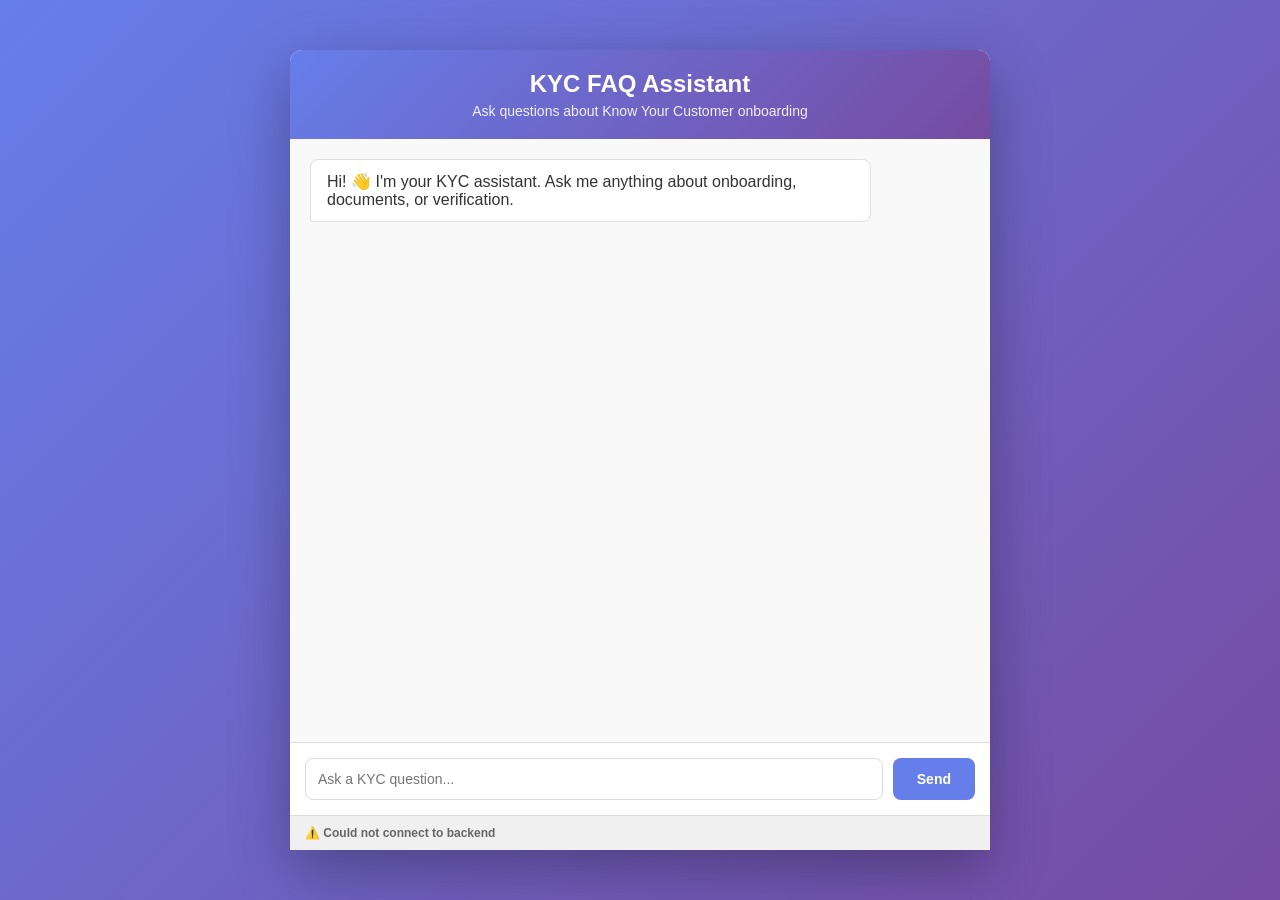
<file: 2-kyc-chatbot/frontend/index.html>
<!DOCTYPE html>
<html lang="en">
<head>
    <meta charset="UTF-8">
    <meta name="viewport" content="width=device-width, initial-scale=1.0">
    <title>KYC FAQ Chatbot</title>
    <link rel="stylesheet" href="styles.css">
</head>
<body>
    <div class="container">
        <!-- Header -->
        <div class="header">
            <h1>KYC FAQ Assistant</h1>
            <p>Ask questions about Know Your Customer onboarding</p>
        </div>

        <!-- Chat Display Area -->
        <div class="chat-box" id="chatBox">
            <!-- Messages will appear here -->
        </div>

        <!-- Input Area -->
        <div class="input-area">
            <input 
                type="text" 
                id="userInput" 
                placeholder="Ask a KYC question..." 
                autocomplete="off"
            >
            <button id="sendBtn">Send</button>
        </div>

        <!-- Status & Info -->
        <div class="status">
            <span id="status">Ready</span>
            <span id="tokenInfo"></span>
        </div>
    </div>

    <script src="app.js"></script>
</body>
</html>
</file>
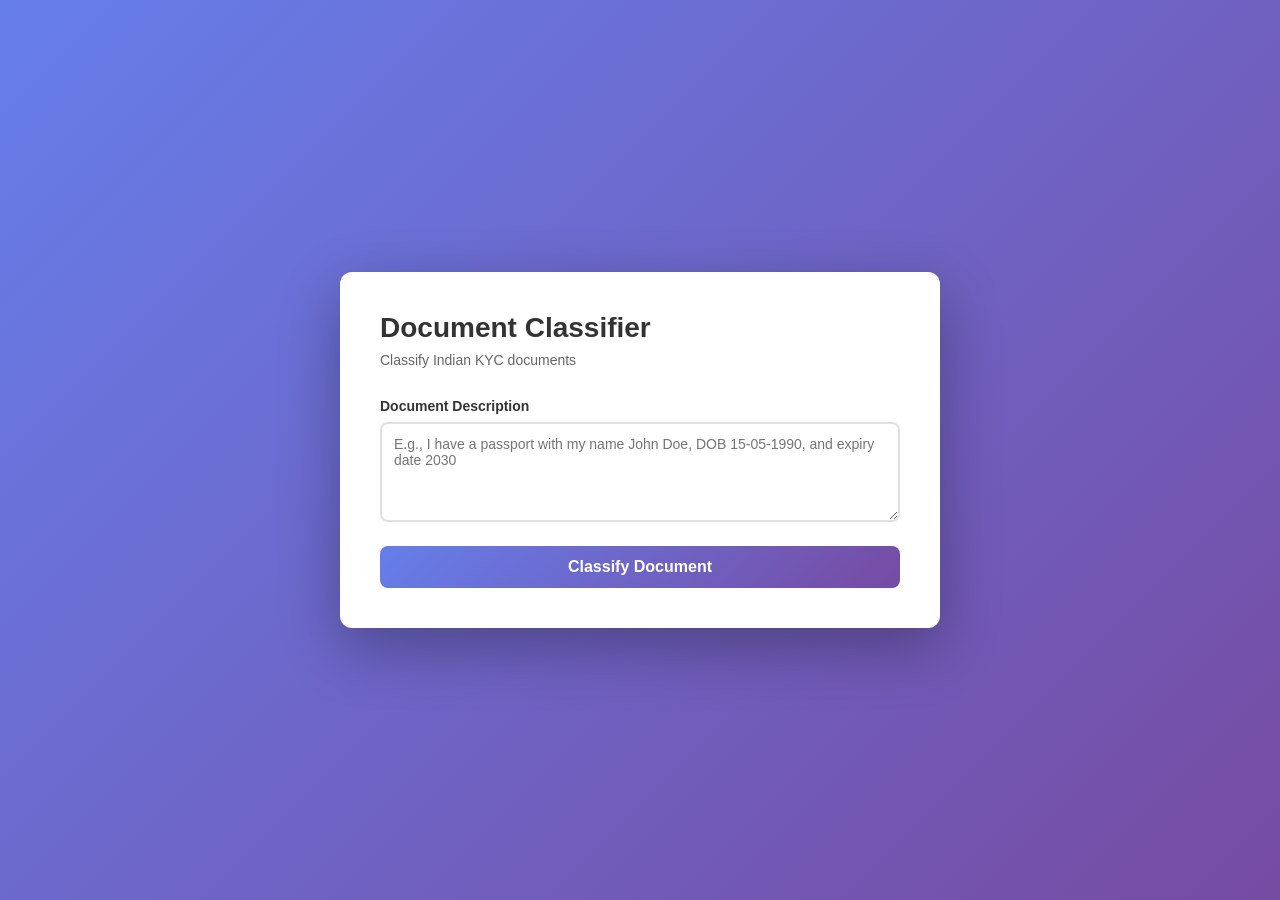
<file: 3-document-classifier/frontend/index.html>
<!DOCTYPE html>
<html lang="en">
<head>
    <meta charset="UTF-8">
    <meta name="viewport" content="width=device-width, initial-scale=1.0">
    <title>KYC Document Classifier</title>
    <link rel="stylesheet" href="styles.css">
</head>
<body>
    <div class="container">
        <h1>Document Classifier</h1>
        <p class="subtitle">Classify Indian KYC documents</p>
        
        <form id="classifierForm">
            <div class="form-group">
                <label for="description">Document Description</label>
                <textarea 
                    id="description" 
                    placeholder="E.g., I have a passport with my name John Doe, DOB 15-05-1990, and expiry date 2030"
                    required
                ></textarea>
            </div>
            
            <button type="submit" class="btn-submit">Classify Document</button>
        </form>
        
        <div id="loading" class="loading hidden">
            <div class="spinner"></div>
            <p>Classifying...</p>
        </div>
        
        <div id="result" class="result hidden">
            <div class="result-header">
                <h2>Classification Result</h2>
                <button id="closeResult" class="btn-close">✕</button>
            </div>
            
            <div class="result-grid">
                <div class="result-item">
                    <label>Document Type</label>
                    <div class="value"><span id="docType"></span> <span class="confidence" id="docTypeConf"></span></div>
                </div>
                
                <div class="result-item">
                    <label>Name</label>
                    <div class="value"><span id="name"></span> <span class="confidence" id="nameConf"></span></div>
                </div>
                
                <div class="result-item">
                    <label>DOB</label>
                    <div class="value"><span id="dob"></span> <span class="confidence" id="dobConf"></span></div>
                </div>
                
                <div class="result-item full-width">
                    <label>Action</label>
                    <div class="value action" id="action"></div>
                </div>
            </div>
            
            <div class="raw-json">
                <details>
                    <summary>Raw JSON</summary>
                    <pre id="rawJson"></pre>
                </details>
            </div>
        </div>
        
        <div id="error" class="error hidden">
            <div class="error-header">
                <h3>Error</h3>
                <button id="closeError" class="btn-close">✕</button>
            </div>
            <p id="errorMessage"></p>
        </div>
    </div>
    
    <script src="app.js"></script>
</body>
</html>
</file>
<file: 2-kyc-chatbot/frontend/styles.css>
/* ========================================
   Global Styles
   ======================================== */

* {
    margin: 0;
    padding: 0;
    box-sizing: border-box;
}

body {
    font-family: -apple-system, BlinkMacSystemFont, 'Segoe UI', Roboto, Oxygen, Ubuntu, Cantarell, sans-serif;
    background: linear-gradient(135deg, #667eea 0%, #764ba2 100%);
    min-height: 100vh;
    display: flex;
    justify-content: center;
    align-items: center;
    padding: 20px;
}

/* ========================================
   Container
   ======================================== */

.container {
    width: 100%;
    max-width: 700px;
    background: white;
    border-radius: 12px;
    box-shadow: 0 20px 60px rgba(0, 0, 0, 0.3);
    display: flex;
    flex-direction: column;
    height: 90vh;
    max-height: 800px;
}

/* ========================================
   Header
   ======================================== */

.header {
    background: linear-gradient(135deg, #667eea 0%, #764ba2 100%);
    color: white;
    padding: 20px;
    border-radius: 12px 12px 0 0;
    text-align: center;
}

.header h1 {
    font-size: 24px;
    margin-bottom: 5px;
}

.header p {
    font-size: 14px;
    opacity: 0.9;
}

/* ========================================
   Chat Box
   ======================================== */

.chat-box {
    flex: 1;
    overflow-y: auto;
    padding: 20px;
    background: #f9f9f9;
    display: flex;
    flex-direction: column;
    gap: 12px;
}

/* Message Styles */
.message {
    padding: 12px 16px;
    border-radius: 8px;
    word-wrap: break-word;
    max-width: 85%;
    animation: slideIn 0.3s ease-out;
}

@keyframes slideIn {
    from {
        opacity: 0;
        transform: translateY(10px);
    }
    to {
        opacity: 1;
        transform: translateY(0);
    }
}

.user-message {
    background: #667eea;
    color: white;
    align-self: flex-end;
    border-bottom-right-radius: 2px;
}

.assistant-message {
    background: white;
    color: #333;
    border: 1px solid #e0e0e0;
    align-self: flex-start;
    border-bottom-left-radius: 2px;
}

.assistant-message a {
    color: #667eea;
    text-decoration: none;
}

.assistant-message a:hover {
    text-decoration: underline;
}

/* ========================================
   Input Area
   ======================================== */

.input-area {
    display: flex;
    gap: 10px;
    padding: 15px;
    background: white;
    border-top: 1px solid #e0e0e0;
}

#userInput {
    flex: 1;
    padding: 12px;
    border: 1px solid #ddd;
    border-radius: 8px;
    font-size: 14px;
    outline: none;
    transition: border-color 0.2s;
}

#userInput:focus {
    border-color: #667eea;
}

#sendBtn {
    padding: 12px 24px;
    background: #667eea;
    color: white;
    border: none;
    border-radius: 8px;
    cursor: pointer;
    font-size: 14px;
    font-weight: 600;
    transition: background 0.2s;
}

#sendBtn:hover {
    background: #764ba2;
}

#sendBtn:active {
    transform: scale(0.98);
}

#sendBtn:disabled {
    background: #ccc;
    cursor: not-allowed;
}

/* ========================================
   Status & Token Info
   ======================================== */

.status {
    padding: 10px 15px;
    background: #f0f0f0;
    border-top: 1px solid #ddd;
    font-size: 12px;
    color: #666;
    display: flex;
    justify-content: space-between;
}

#status {
    font-weight: 600;
}

#tokenInfo {
    color: #764ba2;
}

/* ========================================
   Responsive Design
   ======================================== */

@media (max-width: 600px) {
    .container {
        border-radius: 0;
        height: 100vh;
        max-height: none;
    }

    .header {
        border-radius: 0;
    }

    .message {
        max-width: 95%;
    }
}
</file>
<file: 3-document-classifier/frontend/styles.css>
* {
    margin: 0;
    padding: 0;
    box-sizing: border-box;
}

body {
    font-family: -apple-system, BlinkMacSystemFont, 'Segoe UI', Roboto, Oxygen, Ubuntu, Cantarell, sans-serif;
    background: linear-gradient(135deg, #667eea 0%, #764ba2 100%);
    min-height: 100vh;
    display: flex;
    align-items: center;
    justify-content: center;
    padding: 20px;
}

.container {
    background: white;
    border-radius: 12px;
    box-shadow: 0 20px 60px rgba(0, 0, 0, 0.3);
    padding: 40px;
    max-width: 600px;
    width: 100%;
}

h1 {
    color: #333;
    margin-bottom: 8px;
    font-size: 28px;
}

.subtitle {
    color: #666;
    margin-bottom: 30px;
    font-size: 14px;
}

.form-group {
    margin-bottom: 20px;
}

label {
    display: block;
    margin-bottom: 8px;
    color: #333;
    font-weight: 600;
    font-size: 14px;
}

textarea {
    width: 100%;
    padding: 12px;
    border: 2px solid #e0e0e0;
    border-radius: 8px;
    font-family: inherit;
    font-size: 14px;
    resize: vertical;
    min-height: 100px;
    transition: border-color 0.3s;
}

textarea:focus {
    outline: none;
    border-color: #667eea;
}

.btn-submit {
    width: 100%;
    padding: 12px;
    background: linear-gradient(135deg, #667eea 0%, #764ba2 100%);
    color: white;
    border: none;
    border-radius: 8px;
    font-size: 16px;
    font-weight: 600;
    cursor: pointer;
    transition: transform 0.2s, box-shadow 0.2s;
}

.btn-submit:hover {
    transform: translateY(-2px);
    box-shadow: 0 10px 20px rgba(102, 126, 234, 0.4);
}

.btn-submit:active {
    transform: translateY(0);
}

/* Loading State */
.loading {
    text-align: center;
    padding: 40px 20px;
}

.spinner {
    width: 40px;
    height: 40px;
    border: 4px solid #e0e0e0;
    border-top: 4px solid #667eea;
    border-radius: 50%;
    animation: spin 1s linear infinite;
    margin: 0 auto 16px;
}

@keyframes spin {
    0% { transform: rotate(0deg); }
    100% { transform: rotate(360deg); }
}

.loading p {
    color: #666;
    font-size: 14px;
}

/* Result */
.result {
    margin-top: 30px;
}

.result-header {
    display: flex;
    justify-content: space-between;
    align-items: center;
    margin-bottom: 20px;
}

.result-header h2 {
    color: #333;
    font-size: 20px;
}

.btn-close {
    background: none;
    border: none;
    font-size: 24px;
    color: #999;
    cursor: pointer;
    padding: 0;
    width: 30px;
    height: 30px;
}

.btn-close:hover {
    color: #333;
}

.result-grid {
    display: grid;
    grid-template-columns: 1fr 1fr;
    gap: 16px;
    margin-bottom: 20px;
}

.result-item {
    background: #f5f5f5;
    padding: 16px;
    border-radius: 8px;
}

.result-item.full-width {
    grid-column: 1 / -1;
}

.result-item label {
    display: block;
    margin-bottom: 8px;
    color: #666;
    font-size: 12px;
    text-transform: uppercase;
    letter-spacing: 0.5px;
}

.value {
    font-size: 16px;
    color: #333;
    font-weight: 600;
    display: flex;
    align-items: center;
    gap: 8px;
}

.confidence {
    font-size: 12px;
    color: #999;
    font-weight: normal;
}

.action {
    padding: 8px 16px;
    border-radius: 6px;
    width: fit-content;
    font-size: 14px;
}

.action.approve {
    background: #d4edda;
    color: #155724;
}

.action.needs_review {
    background: #fff3cd;
    color: #856404;
}

.action.decline {
    background: #f8d7da;
    color: #721c24;
}

/* Raw JSON */
.raw-json {
    margin-top: 16px;
}

.raw-json summary {
    cursor: pointer;
    color: #667eea;
    font-size: 12px;
    font-weight: 600;
    user-select: none;
}

.raw-json pre {
    background: #f5f5f5;
    padding: 12px;
    border-radius: 6px;
    overflow-x: auto;
    font-size: 12px;
    color: #333;
    margin-top: 8px;
}

/* Error */
.error {
    background: #f8d7da;
    border: 1px solid #f5c6cb;
    border-radius: 8px;
    padding: 16px;
    margin-top: 30px;
}

.error-header {
    display: flex;
    justify-content: space-between;
    align-items: center;
    margin-bottom: 12px;
}

.error-header h3 {
    color: #721c24;
    font-size: 16px;
}

.error p {
    color: #721c24;
    font-size: 14px;
}

/* Utility */
.hidden {
    display: none !important;
}

@media (max-width: 600px) {
    .container {
        padding: 24px;
    }

    h1 {
        font-size: 22px;
    }

    .result-grid {
        grid-template-columns: 1fr;
    }

    .result-item.full-width {
        grid-column: 1;
    }
}
</file>
